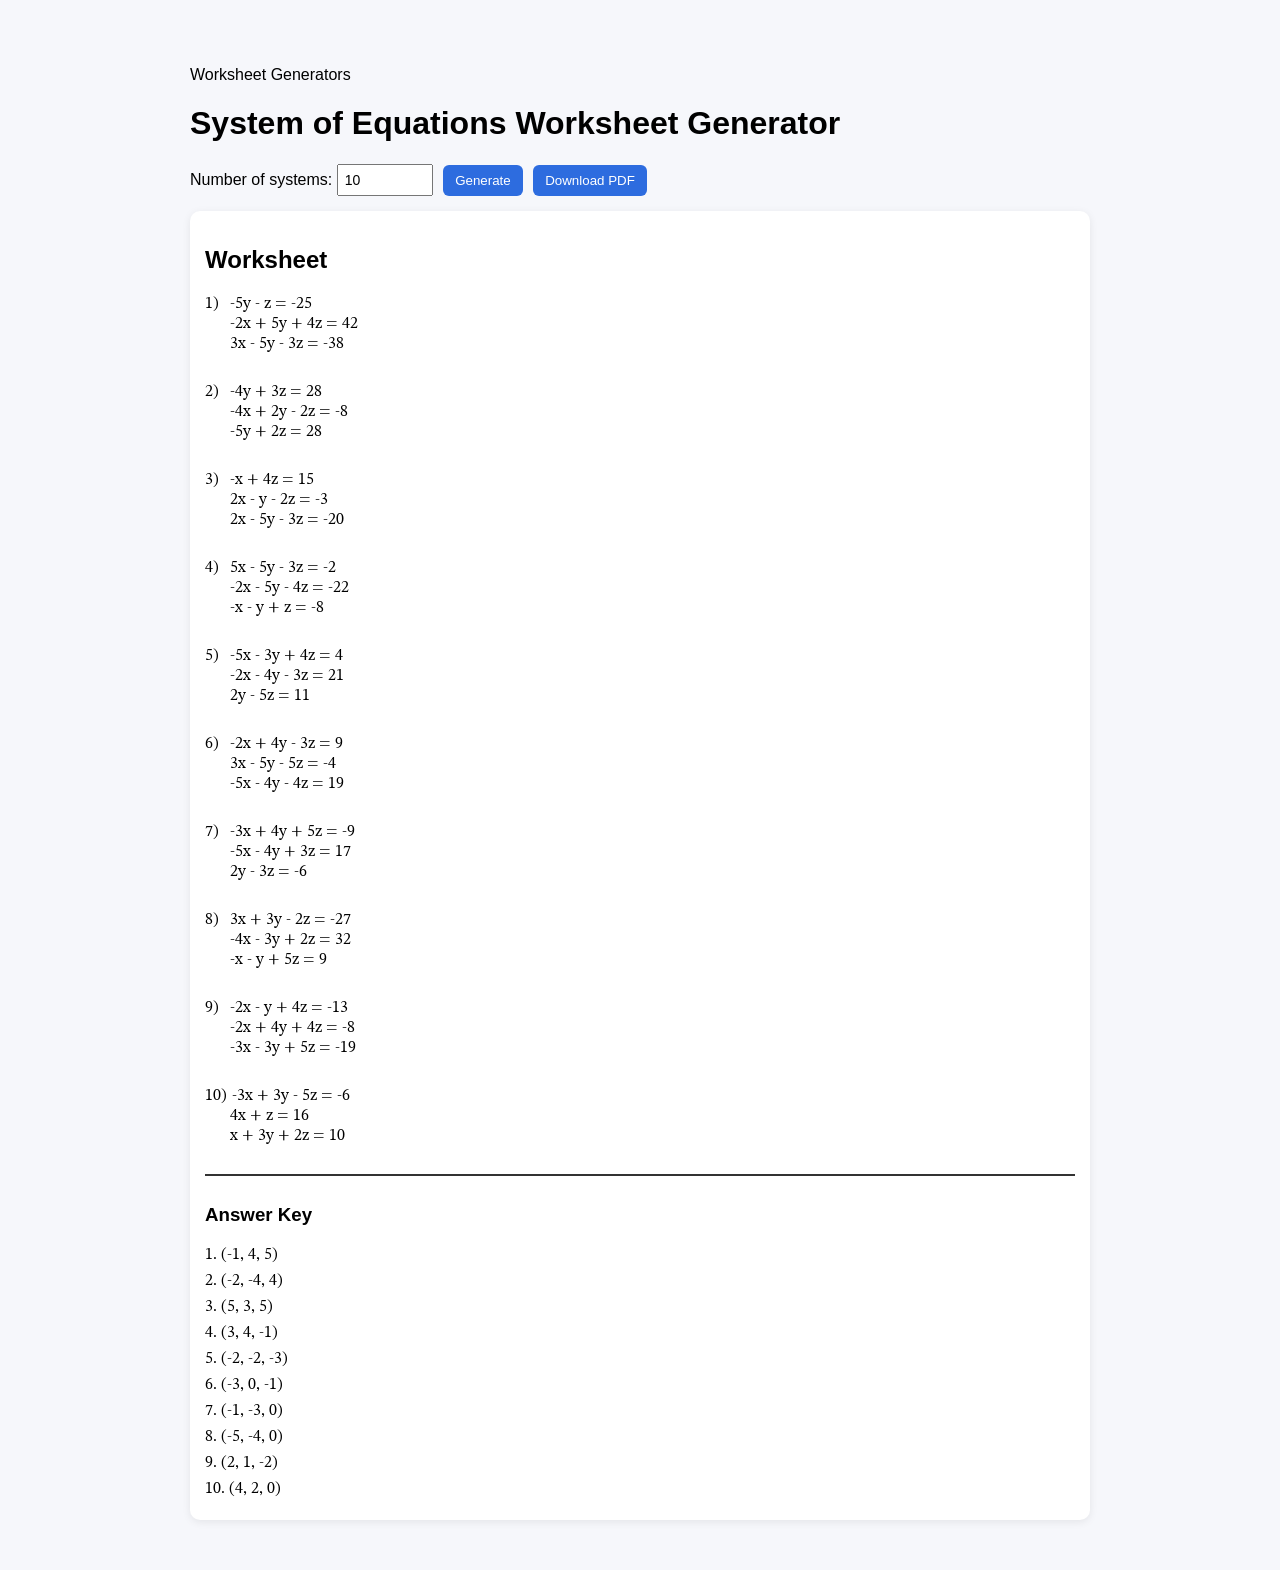
<file: SystemEquations.html>
<!DOCTYPE html>
<html>
  <head>
    <title>System of Equations Worksheet Generator | The AVS Site</title>
    <link rel="icon" type="image/x-icon" href="/Data/Images/Icons/AVS.jpeg">
    <link href="Stylesheets/SystemEquations.css" rel="stylesheet">
    <link href="https://fonts.googleapis.com/css2?family=STIX+Two+Math&display=swap" rel="stylesheet">
  </head>
  <body>
    <p class="home-link"><a href="./">Worksheet Generators</a></p>
    <h1 class="screen-title">System of Equations Worksheet Generator</h1>
    <h1 class="print-title">System of Equations Worksheet</h1>
    <div class="controls">
        Number of systems:
        <input id="count" type="number" min="1" max="50" value="10">
        <button onclick="generateWorksheet()">Generate</button>
        <button onclick="window.print()">Download PDF</button>
    </div>
    <div id="output" class="worksheet"></div>
    <script src="Scripts/SystemEquations.js"></script>
  </body>
</html>
</file>
<file: Stylesheets/SystemEquations.css>
.answers {
  margin-top: 20px;
  padding-top: 10px;
  border-top: 2px solid #333;
}

body {
  font-family: Arial, sans-serif;
  max-width: 900px;
  margin: 30px auto;
  padding: 20px;
  background: #f6f7fb;
}

button {
  padding: 8px 12px;
  margin-left: 6px;
  border: none;
  background: #2d6cdf;
  color: white;
  border-radius: 6px;
  cursor: pointer;
}

button:hover {
  background: #1f56b8;
}

.controls {
  margin-bottom: 15px;
}

.eq-indent {
  margin-left: 25px; /* aligns with equation start */
}

input {
  padding: 6px;
  width: 80px;
  font-size: 14px;
}

.home-link a {
  font-family: Arial, sans-serif;
  text-decoration: none;
  color: black;
  font-weight: normal;
}

.home-link a:visited,
.home-link a:hover,
.home-link a:active {
  color: black;
  text-decoration: none;
}

.problem {
  margin-bottom: 28px;
  font-family: "STIX Two Math", "Times New Roman", serif;
}

.num {
  min-width: 20px;
}

.problem-line {
  display: flex;
  gap: 5px;
  align-items: flex-start;
}

.print-title {
  display: none;
}

.sol {
  margin: 6px 0;
  font-family: "STIX Two Math", "Times New Roman", serif;
}

.worksheet {
  background: white;
  padding: 15px;
  border-radius: 10px;
  box-shadow: 0 2px 8px rgba(0,0,0,0.08);
}

/* PRINT / PDF MODE */
@media print {
  @page {
    size: portrait;
    margin: 18mm;
  }

  @page :first {
    margin-top: 8mm;
  }

  .answers {
    border-top: none;
    padding-top: 0;
    page-break-before: always;
    break-before: page;
  }

  body {
    background: white;
    margin: 0;
  }

  .controls {
    display: none;
  }

  button {
    display: none;
  }

  h1 {
    font-size: 22px;
  }
  
  .home-link {
    display: none;
  }

  .print-title {
    display: block;
    text-align: center;
    margin-bottom: 20px;
  }

  .problem {
    page-break-inside: avoid;
    break-inside: avoid;
  }

  .screen-only {
    display: none;
  }
  
  .screen-title {
    display: none;
  }
  
  .space {
    height: 70px;
    margin-top: 8px;
  }
  
  .worksheet {
    box-shadow: none;
  }
}
</file>
